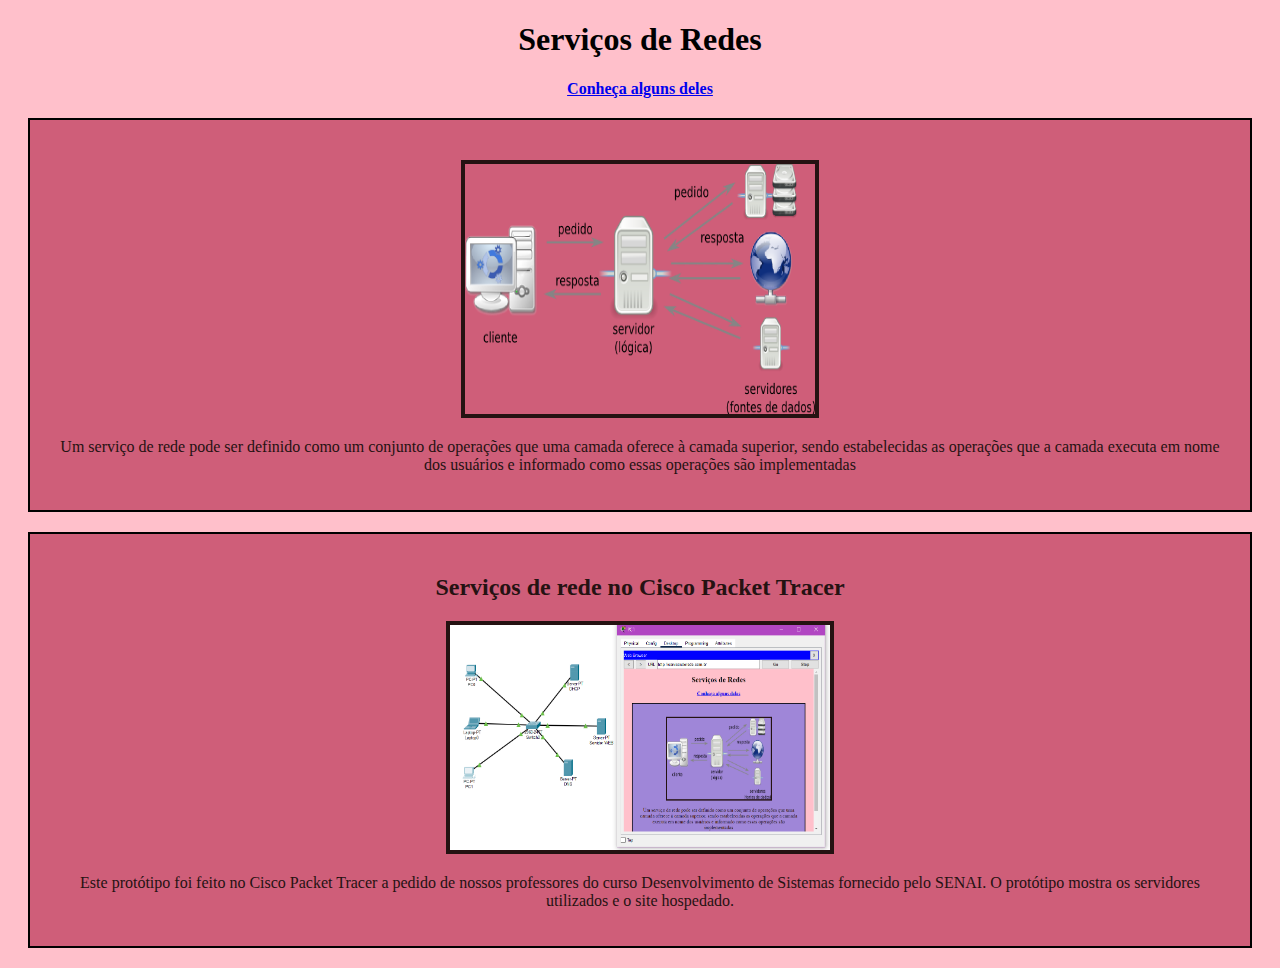
<file: index.html>
<!DOCTYPE html>
<html>
<head>
	<title>Serviços de rede</title> 
    <link rel="stylesheet" type="text/css" href="estilos.css">

	<body align="center" bgcolor="pink"></body>

	<main>
	<section id="Bv">
	<h1 align="center">Serviços de Redes</h1>
	</header>
	<nav>
<p align="center"></p>

<nav>
			<a href="rede.html"><strong>Conheça alguns deles</strong></a>
</nav>		

</head>

<main>
<div class="city"><h2></h2>
	<img border="4" height="250" width="350" src= img/servicosderede.png>
    <p>Um serviço de rede pode ser definido como um conjunto de operações que uma camada oferece à camada superior, sendo estabelecidas as operações que a camada executa em nome dos usuários e informado como essas operações são implementadas</p>
	</main>
</div>

<main>
	<div class="city"><h2>Serviços de rede no Cisco Packet Tracer</h2>
		<img border="4" height="225" width="380" src= img/cisco.png>
		<p>Este protótipo foi feito no Cisco Packet Tracer a pedido de nossos professores do curso Desenvolvimento de Sistemas fornecido pelo SENAI. O protótipo mostra os servidores utilizados e o site hospedado. </p>
		</main>
	</div>

</body>
</html>
</file>
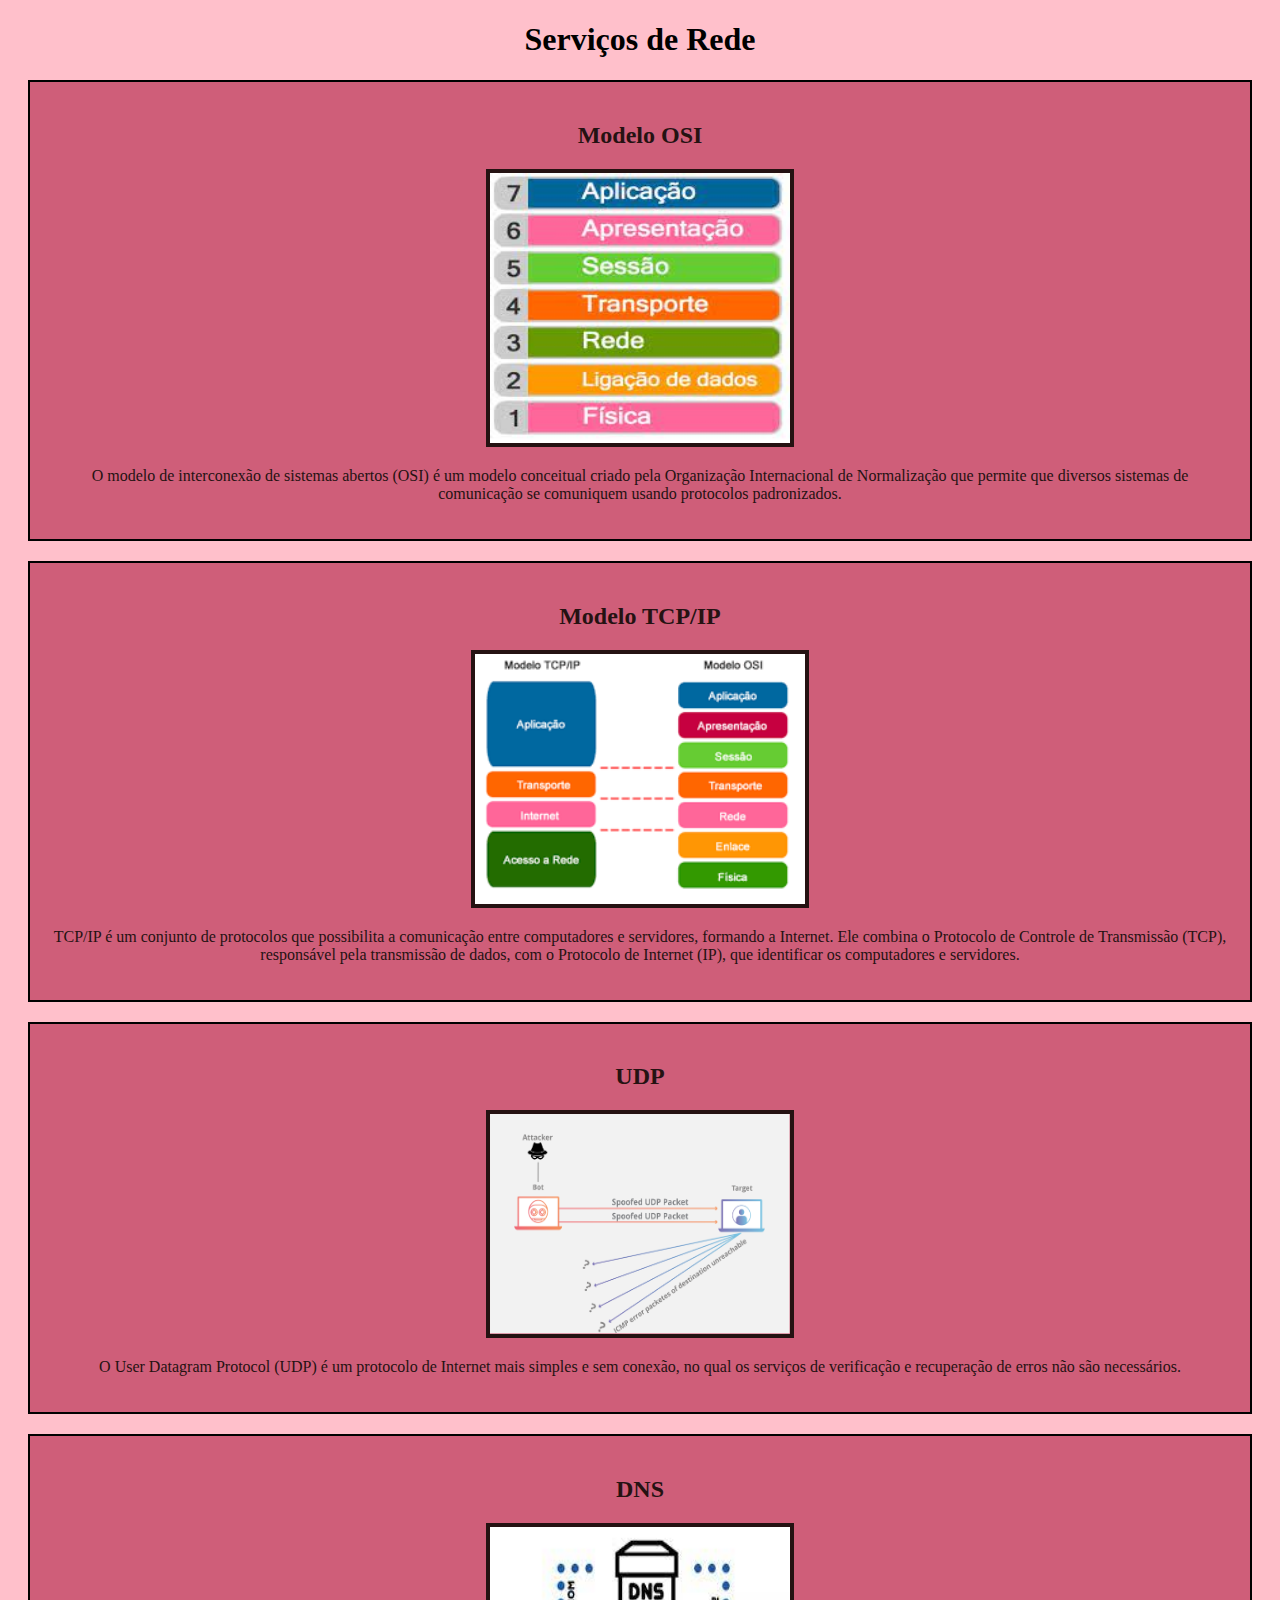
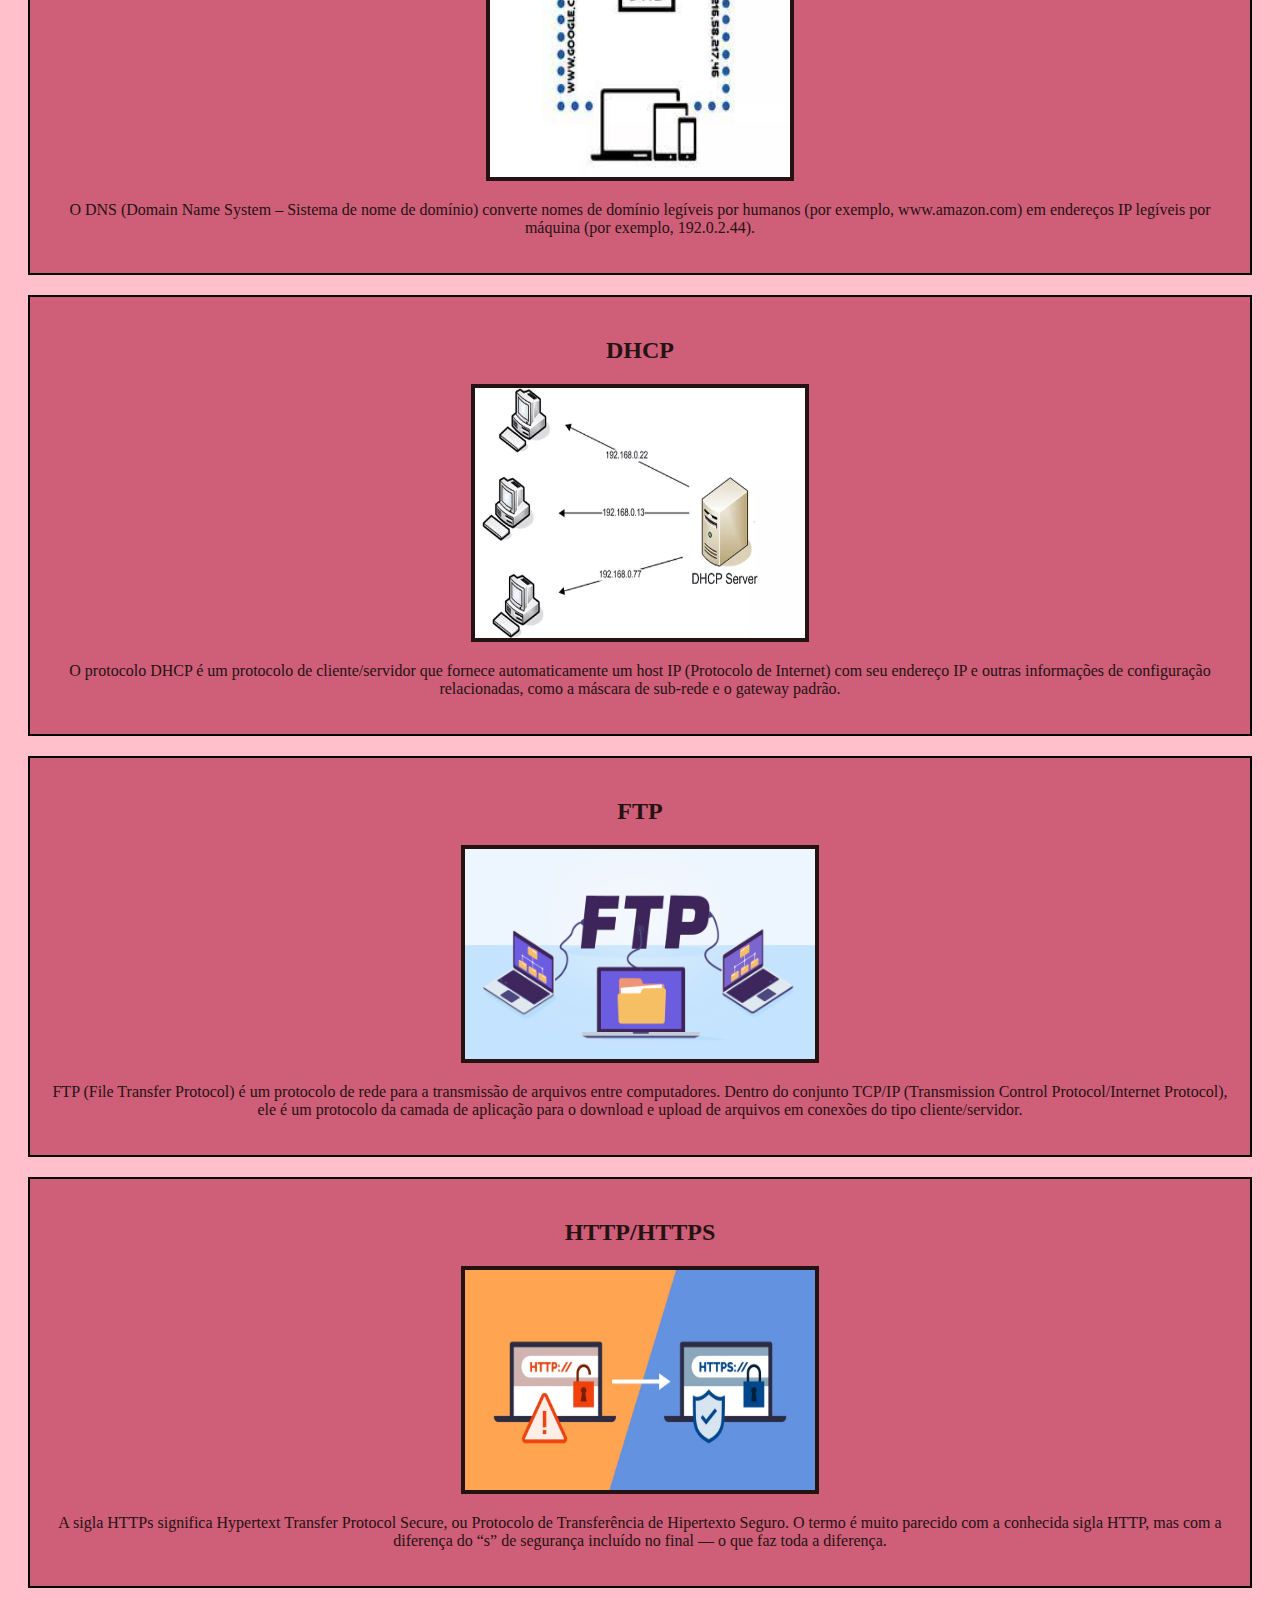
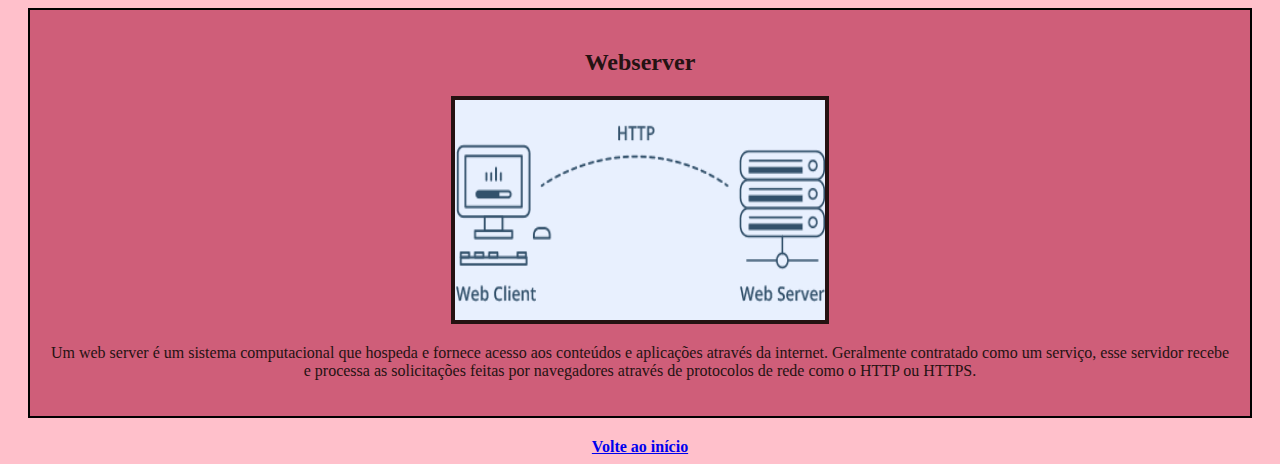
<file: rede.html>
<!DOCTYPE html>
<html>
<head>
	<title>Webserver</title> 
    <link rel="stylesheet" type="text/css" href="estilos.css">

	<body align="center" bgcolor="pink"></body>

	<main>
	<section id="Bv">
	<h1 align="center">Serviços de Rede</h1>
	</header>
	<nav>
<p align="center"></p>

</head>


<div class="city">
	<h2>Modelo OSI</h2>
	<img border="4" height="270" width="300" src= ./img/osi.png>
    <p>O modelo de interconexão de sistemas abertos (OSI) é um modelo conceitual criado pela Organização Internacional de Normalização que permite que diversos sistemas de comunicação se comuniquem usando protocolos padronizados.</p>
</div>


<div class="city">
	<h2>Modelo TCP/IP</h2>
	<img border="4" height="250" width="330" src= ./img/tcp.png>
    <p>TCP/IP é um conjunto de protocolos que possibilita a comunicação entre computadores e servidores, formando a Internet. Ele combina o Protocolo de Controle de Transmissão (TCP), responsável pela transmissão de dados, com o Protocolo de Internet (IP), que identificar os computadores e servidores.</p>
</div>


<div class="city">
    <h2>UDP</h2>
    <img border="4" height="220" width="300" src= ./img/udp.png>
    <p>O User Datagram Protocol (UDP) é um protocolo de Internet mais simples e sem conexão, no qual os serviços de verificação e recuperação de erros não são necessários.</p>
    </div>


<div class="city">
    <h2>DNS</h2>
    <img border="4" height="250" width="300" src= ./img/dns.png>
    <p>O DNS (Domain Name System – Sistema de nome de domínio) converte nomes de domínio legíveis por humanos (por exemplo, www.amazon.com) em endereços IP legíveis por máquina (por exemplo, 192.0.2.44).</p>
    </div>

<div class="city">
    <h2>DHCP</h2>
    <img border="4" height="250" width="330" src= ./img/dhcp.png>
    <p>O protocolo DHCP é um protocolo de cliente/servidor que fornece automaticamente um host IP (Protocolo de Internet) com seu endereço IP e outras informações de configuração relacionadas, como a máscara de sub-rede e o gateway padrão.</p>
    </div>

<div class="city">
    <h2>FTP</h2>
    <img border="4" height="210" width="350" src= ./img/ftp.png>
    <p>FTP (File Transfer Protocol) é um protocolo de rede para a transmissão de arquivos entre computadores. Dentro do conjunto TCP/IP (Transmission Control Protocol/Internet Protocol), ele é um protocolo da camada de aplicação para o download e upload de arquivos em conexões do tipo cliente/servidor.</p>
    </div>

<div class="city">
    <h2>HTTP/HTTPS</h2>
    <img border="4" height="220" width="350" src= ./img/http.png>
    <p>A sigla HTTPs significa Hypertext Transfer Protocol Secure, ou Protocolo de Transferência de Hipertexto Seguro. O termo é muito parecido com a conhecida sigla HTTP, mas com a diferença do “s” de segurança incluído no final — o que faz toda a diferença.</p>
    </div>

<div class="city">
    <h2>Webserver</h2>
    <img border="4" height="220" width="370" src= ./img/server.png>
    <p>Um web server é um sistema computacional que hospeda e fornece acesso aos conteúdos e aplicações através da internet. Geralmente contratado como um serviço, esse servidor recebe e processa as solicitações feitas por navegadores através de protocolos de rede como o HTTP ou HTTPS.</p>
    </div>

	<a href="#Bv"><strong>Volte ao início</strong></a>

</main>	
</body>
</html>
</file>
<file: estilos.css>
.cabecalho{
    font-family: Georgia, 'Times New Roman', Times, serif;
    font-size: xx-large; 
}

.corpo{
    background-color: rgb(143, 182, 221);  
}

.city {
	background-color: rgb(207, 94, 121);
	color: rgb(37, 18, 18);
	border: 2px solid rgb(0, 0, 0);
	margin: 20px;
	padding: 20px;
}
</file>
